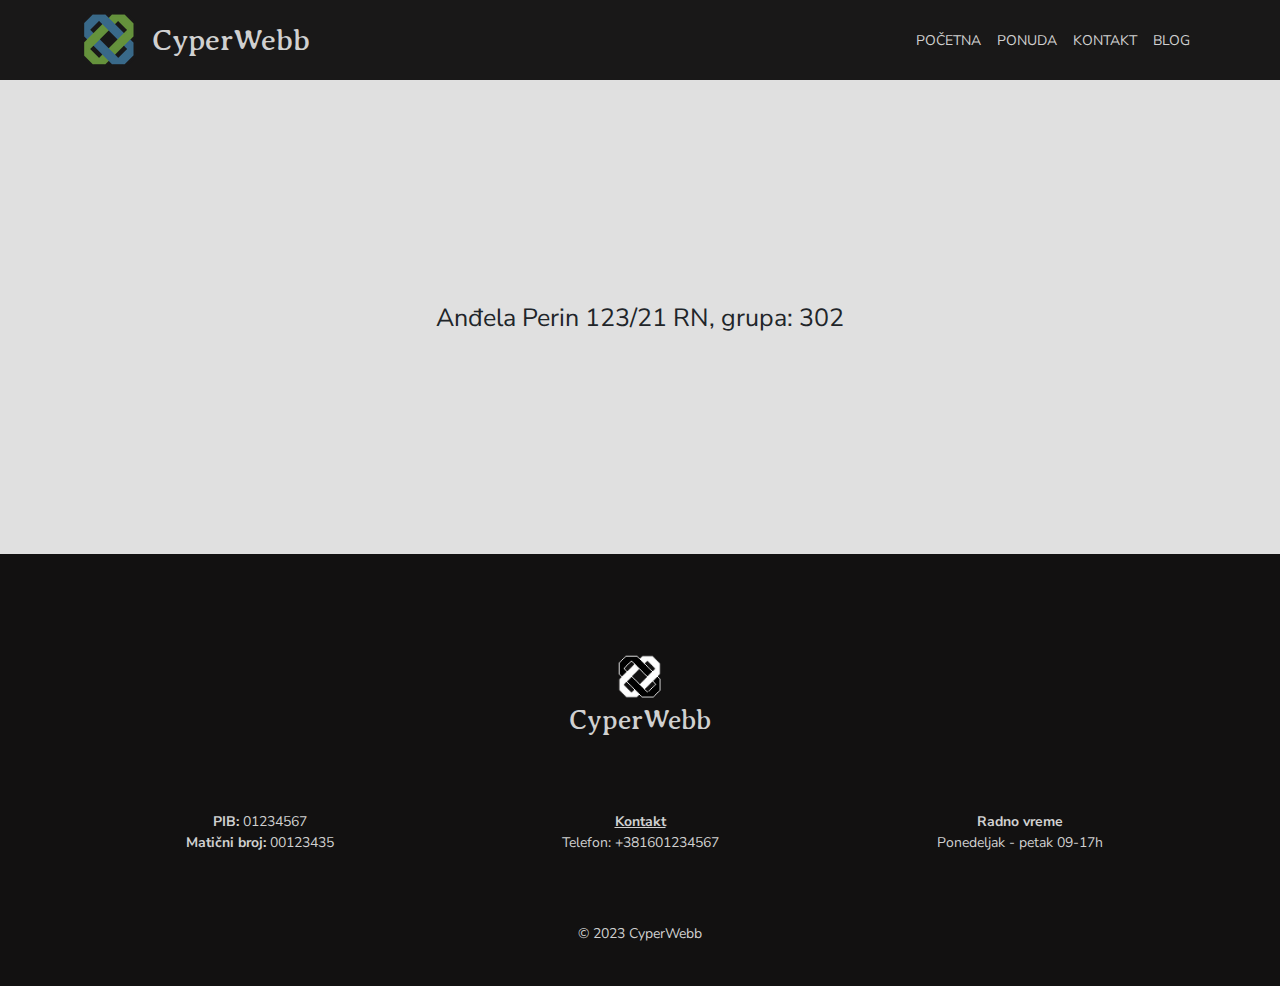
<file: index.html>
<!DOCTYPE html>
<html lang="en">
<head>
  <title>CyperWebb - Index</title>
  <meta charset="utf-8">
  <meta name="viewport" content="width=device-width, initial-scale=1">
  <link href="https://cdn.jsdelivr.net/npm/bootstrap@5.2.3/dist/css/bootstrap.min.css" rel="stylesheet">
  <script src="https://cdn.jsdelivr.net/npm/bootstrap@5.2.3/dist/js/bootstrap.bundle.min.js"></script>

  <link rel="stylesheet" href="font/css/ikonice.css">
  <link rel="stylesheet" href="main.css">

  <link rel="apple-touch-icon" sizes="57x57" href="favicon/apple-icon-57x57.png"> 
  <link rel="apple-touch-icon" sizes="60x60" href="favicon/apple-icon-60x60.png">
  <link rel="apple-touch-icon" sizes="72x72" href="favicon/apple-icon-72x72.png">
  <link rel="apple-touch-icon" sizes="76x76" href="favicon/apple-icon-76x76.png">
  <link rel="apple-touch-icon" sizes="114x114" href="favicon/apple-icon-114x114.png">
  <link rel="apple-touch-icon" sizes="120x120" href="favicon/apple-icon-120x120.png">
  <link rel="apple-touch-icon" sizes="144x144" href="favicon/apple-icon-144x144.png">
  <link rel="apple-touch-icon" sizes="152x152" href="favicon/apple-icon-152x152.png">
  <link rel="apple-touch-icon" sizes="180x180" href="favicon/apple-icon-180x180.png">
  <link rel="icon" type="image/png" sizes="192x192"  href="favicon/android-icon-192x192.png">
  <link rel="icon" type="image/png" sizes="32x32" href="favicon/favicon-32x32.png">
  <link rel="icon" type="image/png" sizes="96x96" href="favicon/favicon-96x96.png"> 
  <link rel="icon" type="image/png" sizes="16x16" href="favicon/favicon-16x16.png">
  <link rel="manifest" href="favicon/manifest.json">
  <meta name="msapplication-TileColor" content="#ffffff">
  <meta name="msapplication-TileImage" content="favicon/ms-icon-144x144.png">
  <meta name="theme-color" content="#ffffff">

  <link rel="preconnect" href="https://fonts.googleapis.com">
  <link rel="preconnect" href="https://fonts.gstatic.com" crossorigin>
  <link href="https://fonts.googleapis.com/css2?family=Averia+Serif+Libre&family=Lora:wght@700&family=Nunito+Sans:wght@400;700&display=swap" rel="stylesheet">

  <script src="script.js">  </script>

</head>


<body>
    <nav class="navbar fixed-top navbar-expand-sm bg-header navbar-dark">
      <div class="container">
        <a href="ponuda.html" class="navbar-brand">
             <img src="logo.png">
        </a>
        <div class="cyperwebb"> CyperWebb </div>
        <button class="navbar-toggler" type="button" data-bs-toggle="collapse" data-bs-target="#collapsibleNavbar">
          <span class="navbar-toggler-icon"></span>
        </button>
        <div class="collapse navbar-collapse" id="collapsibleNavbar">
            <ul class="navbar-nav ms-auto">
                <li class="nav-item">
                <a href="index.html" class="nav-link">POČETNA</a>
                </li>
                <li class="nav-item">
                <a href="ponuda.html" class="nav-link">PONUDA</a>
                </li>
                <li class="nav-item">
                <a href="kontakt.html" class="nav-link">KONTAKT</a>
                </li>
                <li class="nav-item">
                    <a class="nav-link">BLOG</a>
                </li>
            </ul>
        </div>
        
      </div>
    </nav>


    <div class="container-fluid bg2">
        <div class="container">
            <div class="row">
            
                <p class="index-stranica">Anđela Perin 123/21 RN, grupa: 302</p>

            </div>
        </div>
    </div>




    <footer class="container-fluid bg-footer">
        <div class="container futer">
             <div class="row cyperwebb">
                <img src="crnilogo.png" id="footer-logo">
             </div>
             <div class="row">
                  <p class="crni-logo">CyperWebb</p>
             </div>
            <div class="row footer-text">
                 <div class="col-4">
                     <b>PIB:</b> 01234567 <br>
                     <b>Matični broj:</b> 00123435
                 </div>
                 <div class="col-4">
                     <a href="kontakt.html" class="footer-kontakt-link"><b>Kontakt</b></a><br>
                     Telefon: +381601234567
                 </div>
                 <div class="col-4">
                    <b>Radno vreme</b><br>
                     Ponedeljak - petak 09-17h
                 </div>
            </div>
            <div class="row cw">
                © 2023 CyperWebb
            </div>
        </div>
     </footer>




</body>
</html>
</file>
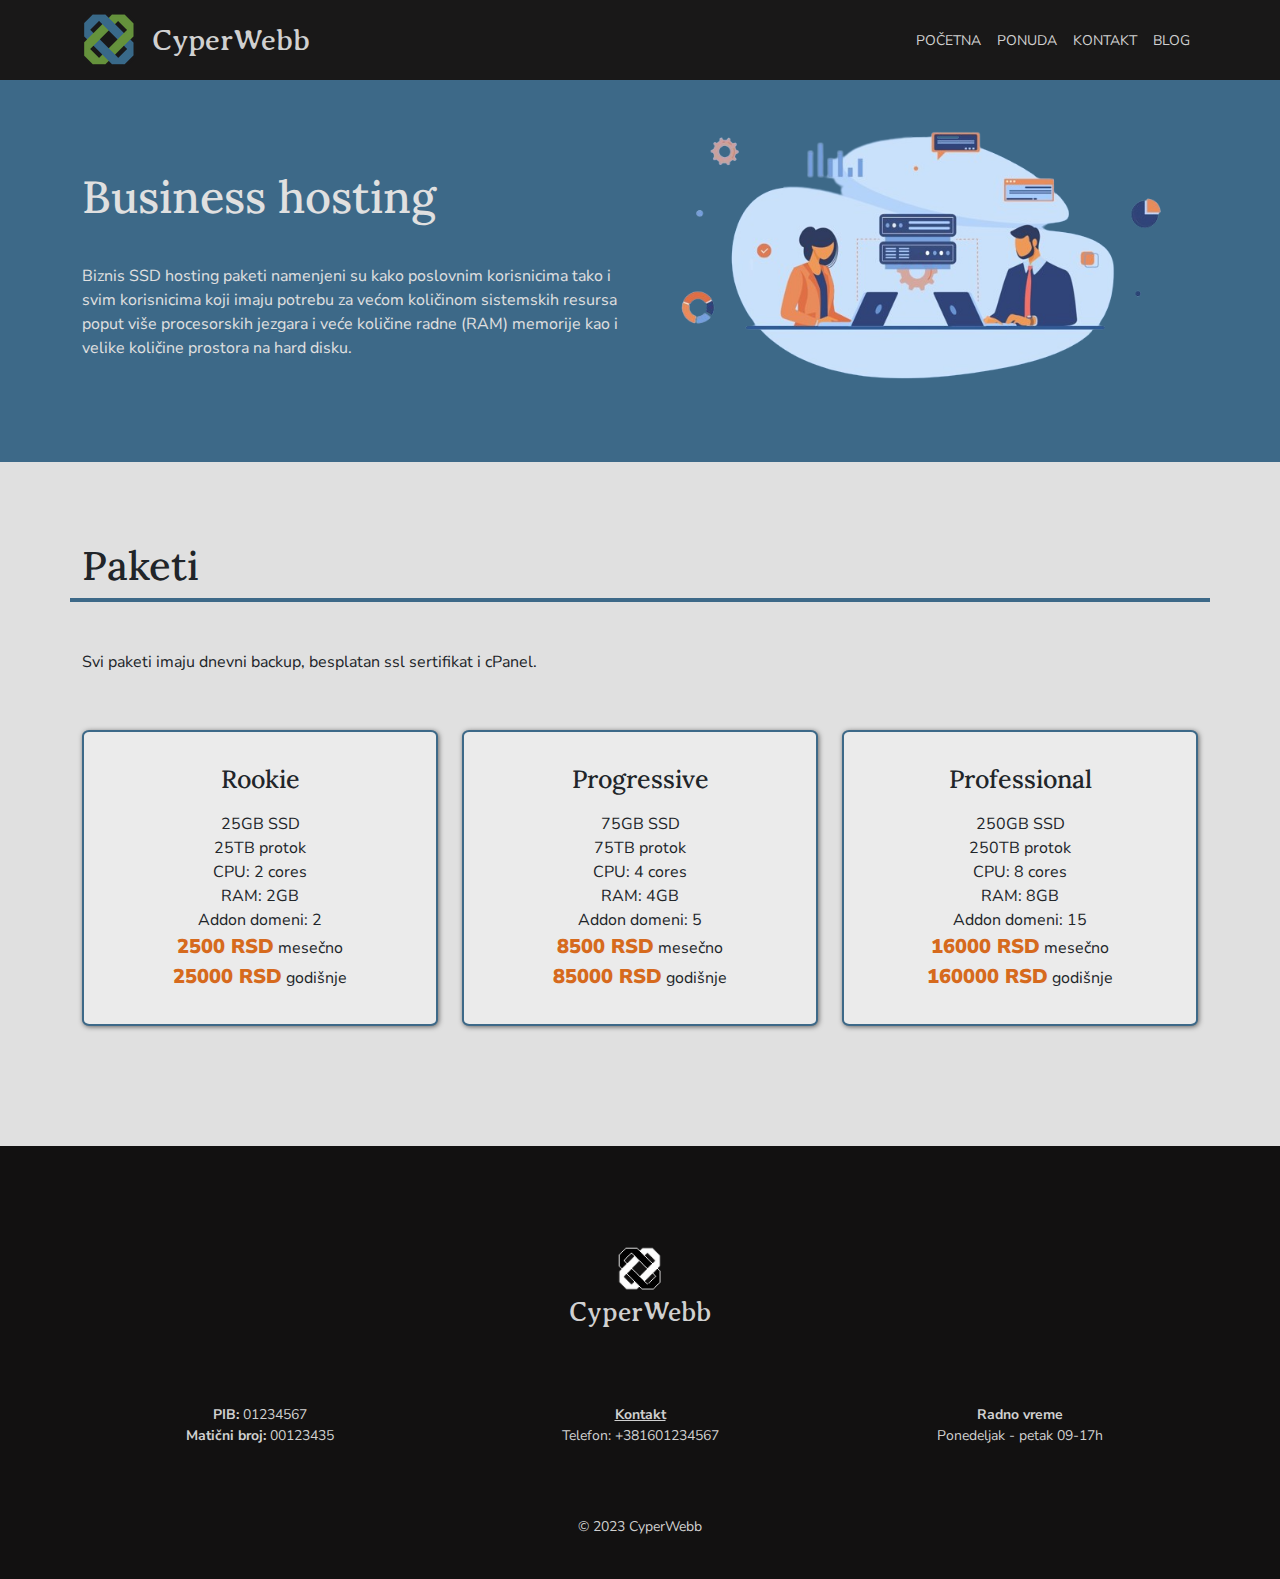
<file: business-hosting.html>
<!DOCTYPE html>
<html lang="en">
<head>
  <title>CyperWebb - Business Hosting</title>
  <meta charset="utf-8">
  <meta name="viewport" content="width=device-width, initial-scale=1">
  <link href="https://cdn.jsdelivr.net/npm/bootstrap@5.2.3/dist/css/bootstrap.min.css" rel="stylesheet">
  <script src="https://cdn.jsdelivr.net/npm/bootstrap@5.2.3/dist/js/bootstrap.bundle.min.js"></script>

  <link rel="stylesheet" href="font/css/ikonice.css">
  <link rel="stylesheet" href="main.css">

  <link rel="apple-touch-icon" sizes="57x57" href="favicon/apple-icon-57x57.png"> 
  <link rel="apple-touch-icon" sizes="60x60" href="favicon/apple-icon-60x60.png">
  <link rel="apple-touch-icon" sizes="72x72" href="favicon/apple-icon-72x72.png">
  <link rel="apple-touch-icon" sizes="76x76" href="favicon/apple-icon-76x76.png">
  <link rel="apple-touch-icon" sizes="114x114" href="favicon/apple-icon-114x114.png">
  <link rel="apple-touch-icon" sizes="120x120" href="favicon/apple-icon-120x120.png">
  <link rel="apple-touch-icon" sizes="144x144" href="favicon/apple-icon-144x144.png">
  <link rel="apple-touch-icon" sizes="152x152" href="favicon/apple-icon-152x152.png">
  <link rel="apple-touch-icon" sizes="180x180" href="favicon/apple-icon-180x180.png">
  <link rel="icon" type="image/png" sizes="192x192"  href="favicon/android-icon-192x192.png">
  <link rel="icon" type="image/png" sizes="32x32" href="favicon/favicon-32x32.png">
  <link rel="icon" type="image/png" sizes="96x96" href="favicon/favicon-96x96.png"> 
  <link rel="icon" type="image/png" sizes="16x16" href="favicon/favicon-16x16.png">
  <link rel="manifest" href="favicon/manifest.json">
  <meta name="msapplication-TileColor" content="#ffffff">
  <meta name="msapplication-TileImage" content="favicon/ms-icon-144x144.png">
  <meta name="theme-color" content="#ffffff">

  <link rel="preconnect" href="https://fonts.googleapis.com">
  <link rel="preconnect" href="https://fonts.gstatic.com" crossorigin>
  <link href="https://fonts.googleapis.com/css2?family=Averia+Serif+Libre&family=Lora:wght@700&family=Nunito+Sans:wght@400;700&display=swap" rel="stylesheet">

<script src="script.js">  </script>

</head>


<body>
    <nav class="navbar fixed-top navbar-expand-sm bg-header navbar-dark">
      <div class="container">
        <a href="ponuda.html" class="navbar-brand">
            <img src="logo.png">
        </a>
        <div class="cyperwebb"> CyperWebb </div> 
        <button class="navbar-toggler" type="button" data-bs-toggle="collapse" data-bs-target="#collapsibleNavbar">
          <span class="navbar-toggler-icon"></span>
        </button>
        <div class="collapse navbar-collapse" id="collapsibleNavbar">
            <ul class="navbar-nav ms-auto">
                <li class="nav-item">
                <a href="index.html" class="nav-link">POČETNA</a>
                </li>
                <li class="nav-item">
                <a href="ponuda.html" class="nav-link">PONUDA</a>
                </li>
                <li class="nav-item">
                <a href="kontakt.html" class="nav-link">KONTAKT</a>
                </li>
                <li class="nav-item">
                    <a class="nav-link">BLOG</a>
                </li>
            </ul>
        </div>
        
      </div>
    </nav>



    <div class="container-fluid bg-primarna" id="intro">
        <div class="container">
            <div class="row">
                <div class="col-sm-6 intro-tekst">
                    <h1>Business hosting</h1>
                    <p class="pg">
                        Biznis SSD hosting paketi namenjeni su kako poslovnim korisnicima tako i svim korisnicima
                        koji imaju potrebu za većom količinom sistemskih resursa poput više procesorskih jezgara
                        i veće količine radne (RAM) memorije kao i velike količine prostora na hard disku.
                    </p>
                </div>
                <div class="col-sm-6">
                    <img src="img/slika4.png" class="slika4">
                </div>
            </div>
        </div>
    </div>


    <div class="container-fluid ponuda-traka bg2 paketi-traka">
        <div class="container">
            <div class="row">
                <h2>Paketi</h2>
                <hr class="linija">
            </div>
            <div><p class="pg">Svi paketi imaju dnevni backup, besplatan ssl sertifikat i cPanel.</p></div>
            <div class="row mb-4 mt-4 ponuda-kartice">
                <div class="col-md-4 col-sm-6">
                    <div class="card">
                      <div class="card-body">
                           <h4 class="card-title">Rookie</h4>
                           <p class="card-text">25GB SSD<br>25TB protok<br>CPU: 2 cores<br>RAM: 2GB<br>Addon domeni: 2<br><span class="text-u-boji">2500 RSD</span> mesečno<br><span class="text-u-boji">25000 RSD</span> godišnje</p>
                      </div>
                    </div>
                </div>
                <div class="col-md-4 col-sm-6">
                    <div class="card">
                      <div class="card-body">
                           <h4 class="card-title">Progressive</h4>
                           <p class="card-text">75GB SSD<br>75TB protok<br>CPU: 4 cores<br>RAM: 4GB<br>Addon domeni: 5<br><span class="text-u-boji">8500 RSD</span> mesečno<br><span class="text-u-boji">85000 RSD</span> godišnje</p>
                      </div>
                    </div>
                </div>
                <div class="col-md-4 col-sm-6">
                    <div class="card">
                      <div class="card-body">
                           <h4 class="card-title">Professional</h4>
                           <p class="card-text">250GB SSD<br>250TB protok<br>CPU: 8 cores<br>RAM: 8GB<br>Addon domeni: 15<br><span class="text-u-boji">16000 RSD</span> mesečno<br><span class="text-u-boji">160000 RSD</span> godišnje</p>
                      </div>
                    </div>
                </div>
            </div>
        </div>
    </div>



    <footer class="container-fluid bg-footer">
        <div class="container futer">
             <div class="row cyperwebb">
                <img src="crnilogo.png" id="footer-logo">
             </div>
             <div class="row">
                  <p class="crni-logo">CyperWebb</p>
             </div>
            <div class="row footer-text">
                 <div class="col-4">
                     <b>PIB:</b> 01234567 <br>
                     <b>Matični broj:</b> 00123435
                 </div>
                 <div class="col-4">
                     <a href="kontakt.html" class="footer-kontakt-link"><b>Kontakt</b></a><br>
                     Telefon: +381601234567
                 </div>
                 <div class="col-4">
                    <b>Radno vreme</b><br>
                     Ponedeljak - petak 09-17h
                 </div>
            </div>
            <div class="row cw">
                © 2023 CyperWebb
            </div>
        </div>
     </footer>

</body>
</html>
</file>
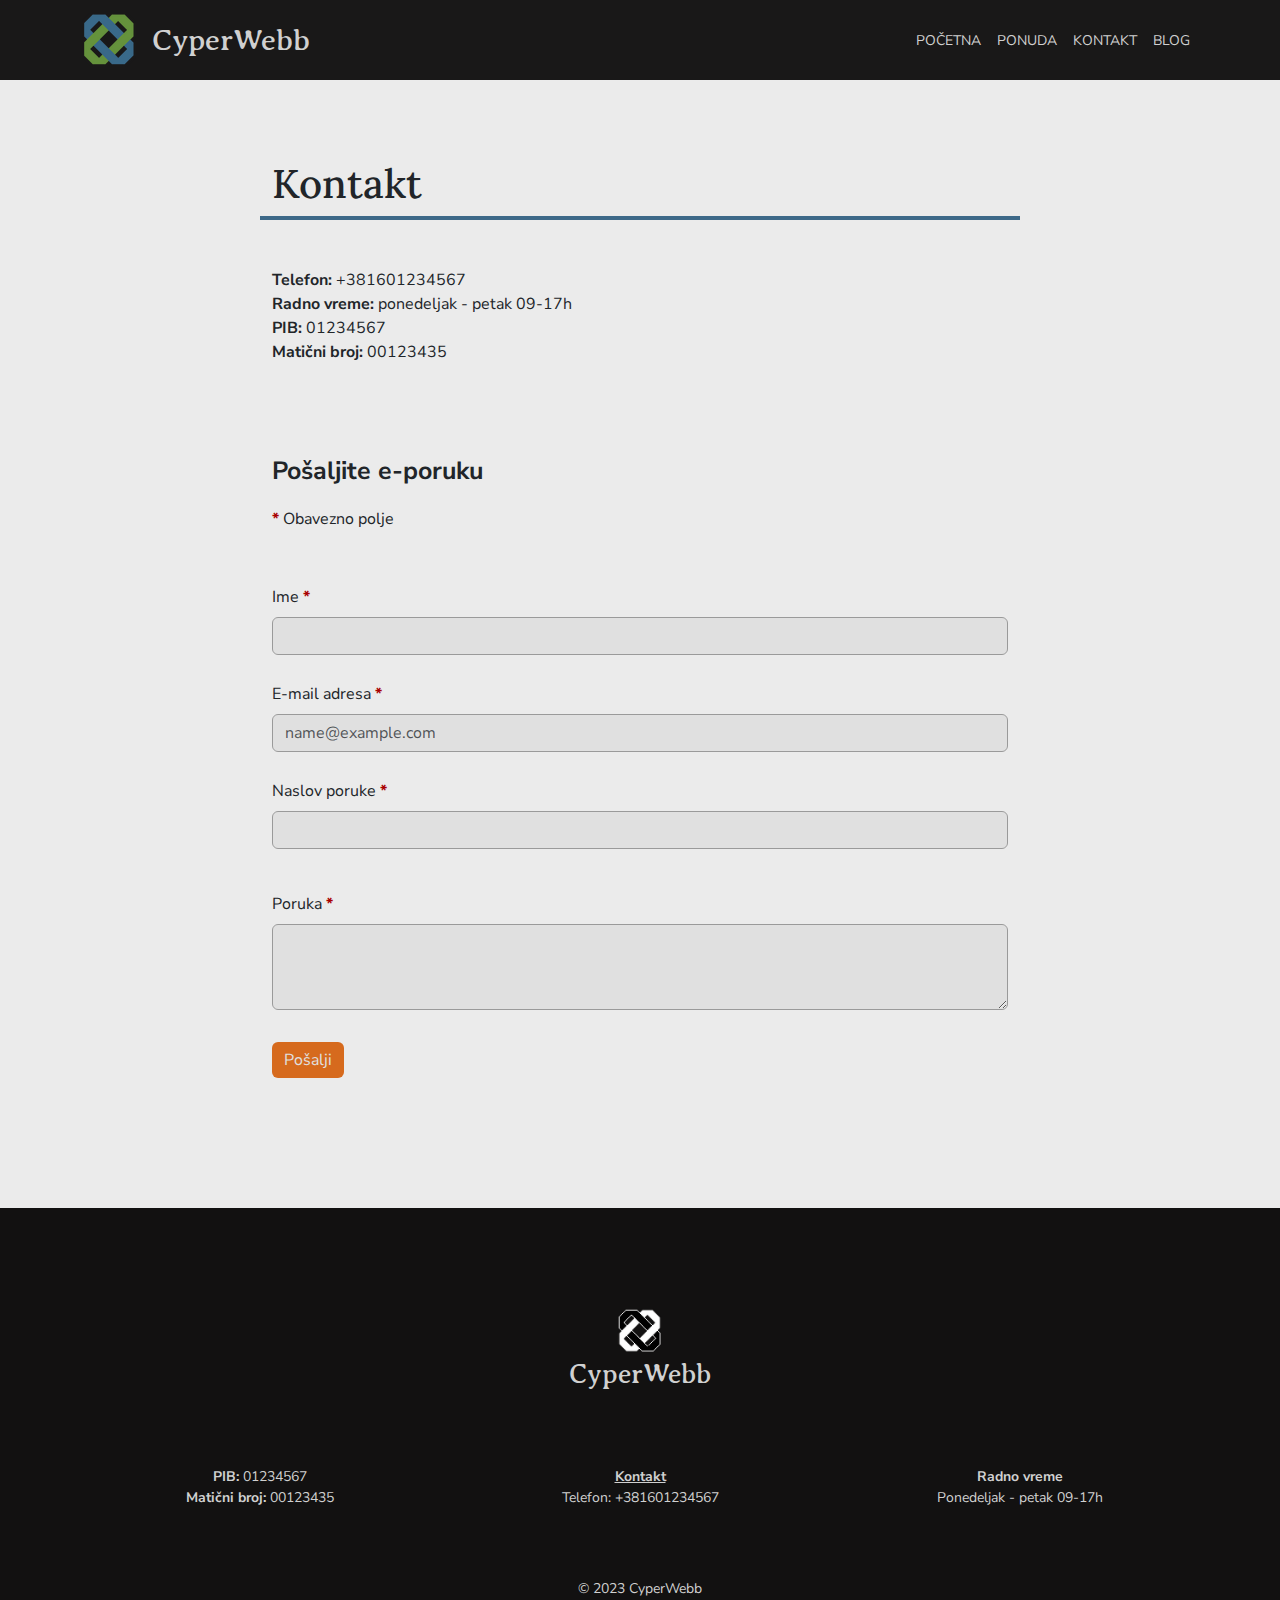
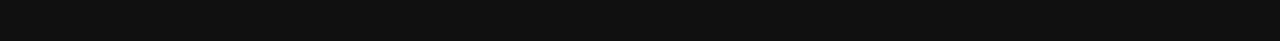
<file: kontakt.html>
<!DOCTYPE html>
<html lang="en">
<head>
  <title>CyperWebb - Kontakt</title>
  <meta charset="utf-8">
  <meta name="viewport" content="width=device-width, initial-scale=1">
  <link href="https://cdn.jsdelivr.net/npm/bootstrap@5.2.3/dist/css/bootstrap.min.css" rel="stylesheet">
  <script src="https://cdn.jsdelivr.net/npm/bootstrap@5.2.3/dist/js/bootstrap.bundle.min.js"></script>

  <link rel="stylesheet" href="font/css/ikonice.css">
  <link rel="stylesheet" href="main.css">

  <link rel="apple-touch-icon" sizes="57x57" href="favicon/apple-icon-57x57.png"> 
  <link rel="apple-touch-icon" sizes="60x60" href="favicon/apple-icon-60x60.png">
  <link rel="apple-touch-icon" sizes="72x72" href="favicon/apple-icon-72x72.png">
  <link rel="apple-touch-icon" sizes="76x76" href="favicon/apple-icon-76x76.png">
  <link rel="apple-touch-icon" sizes="114x114" href="favicon/apple-icon-114x114.png">
  <link rel="apple-touch-icon" sizes="120x120" href="favicon/apple-icon-120x120.png">
  <link rel="apple-touch-icon" sizes="144x144" href="favicon/apple-icon-144x144.png">
  <link rel="apple-touch-icon" sizes="152x152" href="favicon/apple-icon-152x152.png">
  <link rel="apple-touch-icon" sizes="180x180" href="favicon/apple-icon-180x180.png">
  <link rel="icon" type="image/png" sizes="192x192"  href="favicon/android-icon-192x192.png">
  <link rel="icon" type="image/png" sizes="32x32" href="favicon/favicon-32x32.png">
  <link rel="icon" type="image/png" sizes="96x96" href="favicon/favicon-96x96.png"> 
  <link rel="icon" type="image/png" sizes="16x16" href="favicon/favicon-16x16.png">
  <link rel="manifest" href="favicon/manifest.json">
  <meta name="msapplication-TileColor" content="#ffffff">
  <meta name="msapplication-TileImage" content="favicon/ms-icon-144x144.png">
  <meta name="theme-color" content="#ffffff">

  <link rel="preconnect" href="https://fonts.googleapis.com">
  <link rel="preconnect" href="https://fonts.gstatic.com" crossorigin>
  <link href="https://fonts.googleapis.com/css2?family=Averia+Serif+Libre&family=Lora:wght@700&family=Nunito+Sans:wght@400;700&display=swap" rel="stylesheet">

  <script src="script.js">  </script>

</head>


<body>
    <nav class="navbar fixed-top navbar-expand-sm bg-header navbar-dark">
      <div class="container">
        <a href="ponuda.html" class="navbar-brand">
             <img src="logo.png">
        </a>
        <div class="cyperwebb"> CyperWebb </div>
        <button class="navbar-toggler" type="button" data-bs-toggle="collapse" data-bs-target="#collapsibleNavbar">
          <span class="navbar-toggler-icon"></span>
        </button>
        <div class="collapse navbar-collapse" id="collapsibleNavbar">
            <ul class="navbar-nav ms-auto">
                <li class="nav-item">
                <a href="index.html" class="nav-link">POČETNA</a>
                </li>
                <li class="nav-item">
                <a href="ponuda.html" class="nav-link">PONUDA</a>
                </li>
                <li class="nav-item">
                <a href="kontakt.html" class="nav-link">KONTAKT</a>
                </li>
                <li class="nav-item">
                    <a class="nav-link">BLOG</a>
                </li>
            </ul>
        </div>
        
      </div>
    </nav>


    <div class="container-fluid bg1">
        <div class="container">
            <div class="row">
            

                <div class="col-md-2"></div>
                <div class="col-md-8">
                    <div class="row kontakt-stranica">
                        <h2>Kontakt</h2>
                        <hr class="linija">
                        <p class="podaci"><b>Telefon:</b> +381601234567<br><b>Radno vreme:</b> ponedeljak - petak 09-17h<br><b>PIB:</b> 01234567<br><b>Matični broj:</b> 00123435</p>
                        <p class="posaljite-poruku">Pošaljite e-poruku</p>
                        <p><span class="zvezdica">*</span> Obavezno polje</p>
                    </div>
                    <div class="mb-3">
                        <label for="exampleFormControlTextarea1" class="form-label fl">Ime <span class="zvezdica">*</span></label>
                        <input class="form-control">
                        <label for="exampleFormControlInput1" class="form-label fl">E-mail adresa <span class="zvezdica">*</span></label>
                        <input type="email" class="form-control" id="exampleFormControlInput1" placeholder="name@example.com">
                        <label for="exampleFormControlTextarea1" class="form-label fl">Naslov poruke <span class="zvezdica">*</span></label>
                        <input class="form-control">
                    </div>
                    <div class="mb-3">
                        <label for="exampleFormControlTextarea1" class="form-label fl">Poruka <span class="zvezdica">*</span></label>
                        <textarea class="form-control" id="exampleFormControlTextarea1" rows="3"></textarea>
                    </div>
                    <div>
                        <button class="btn-posalji btn btn-success">Pošalji</button>
                    </div>
                </div>
                <div class="col-md-2"></div>

            </div>
        </div>
    </div>




    <footer class="container-fluid bg-footer">
        <div class="container futer">
             <div class="row cyperwebb">
                <img src="crnilogo.png" id="footer-logo">
             </div>
             <div class="row">
                  <p class="crni-logo">CyperWebb</p>
             </div>
            <div class="row footer-text">
                 <div class="col-4">
                     <b>PIB:</b> 01234567 <br>
                     <b>Matični broj:</b> 00123435
                 </div>
                 <div class="col-4">
                     <a href="kontakt.html" class="footer-kontakt-link"><b>Kontakt</b></a><br>
                     Telefon: +381601234567
                 </div>
                 <div class="col-4">
                    <b>Radno vreme</b><br>
                     Ponedeljak - petak 09-17h
                 </div>
            </div>
            <div class="row cw">
                © 2023 CyperWebb
            </div>
        </div>
     </footer>




</body>
</html>
</file>
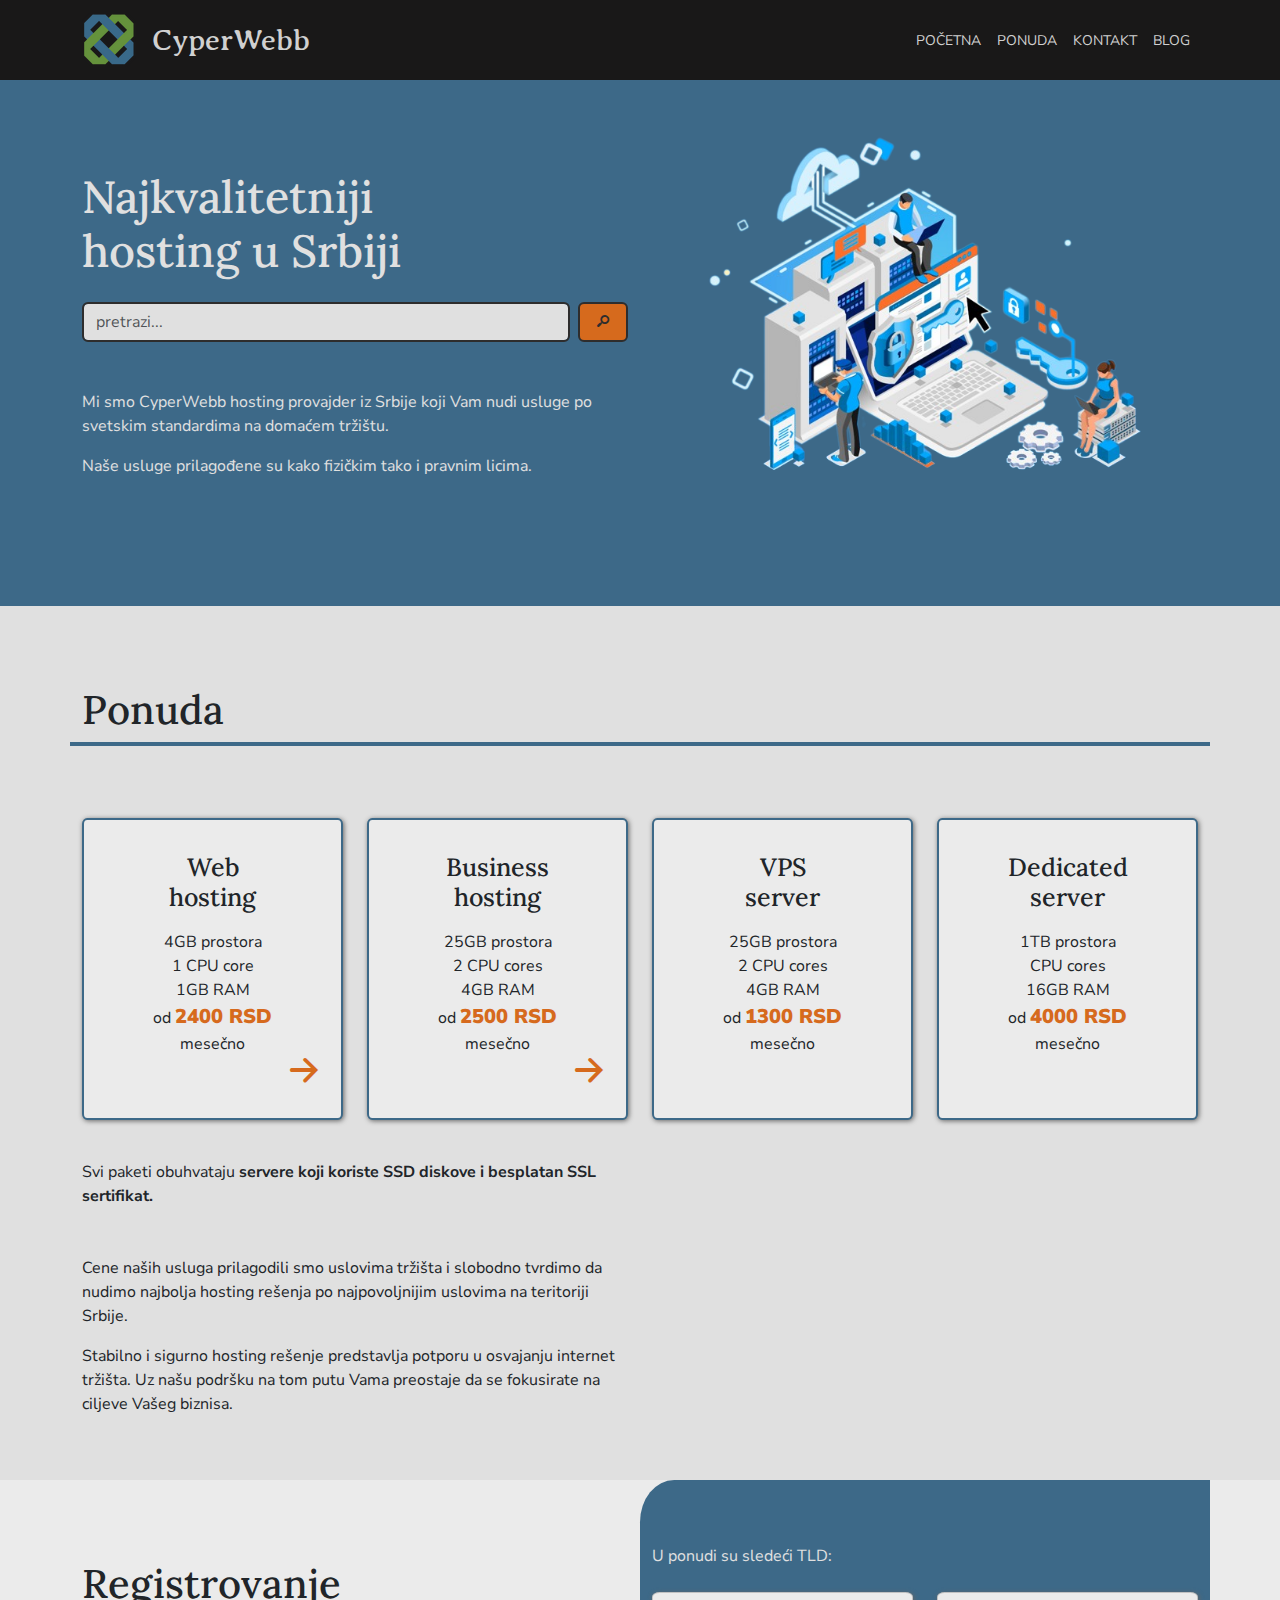
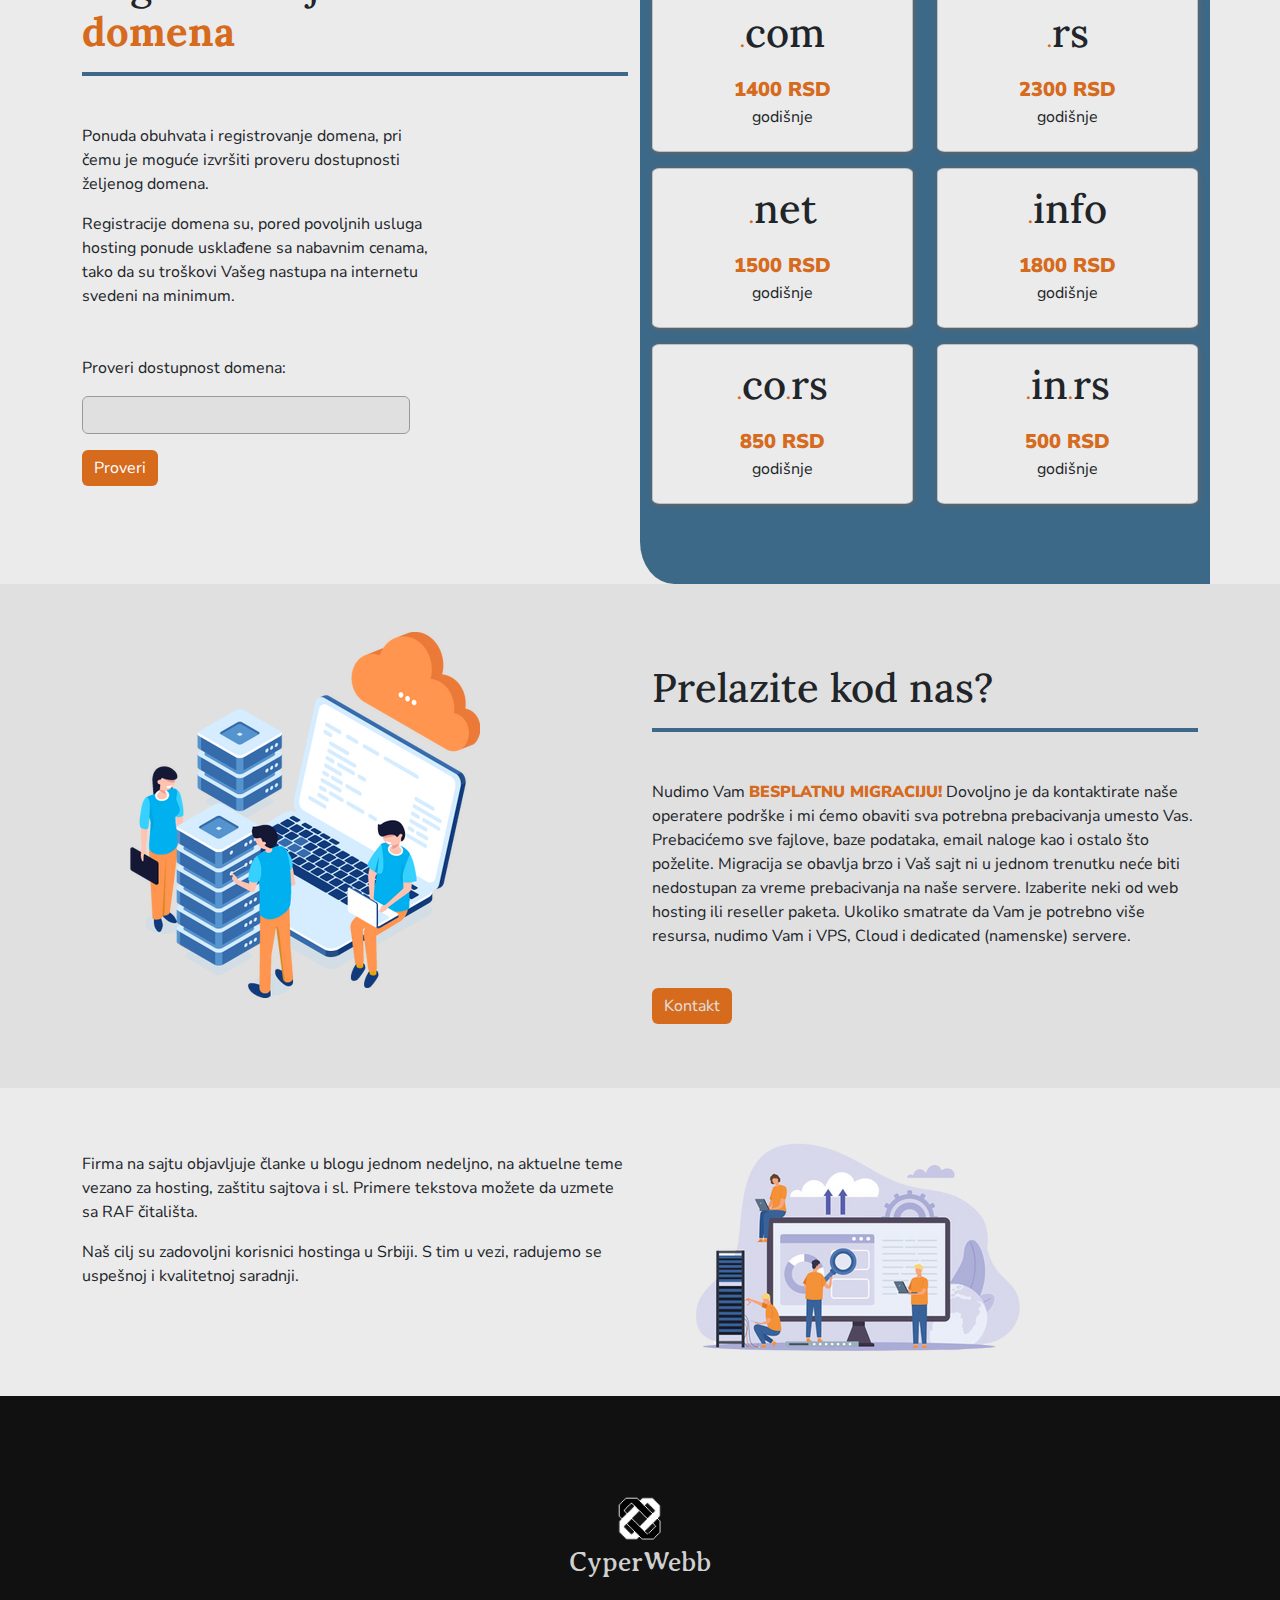
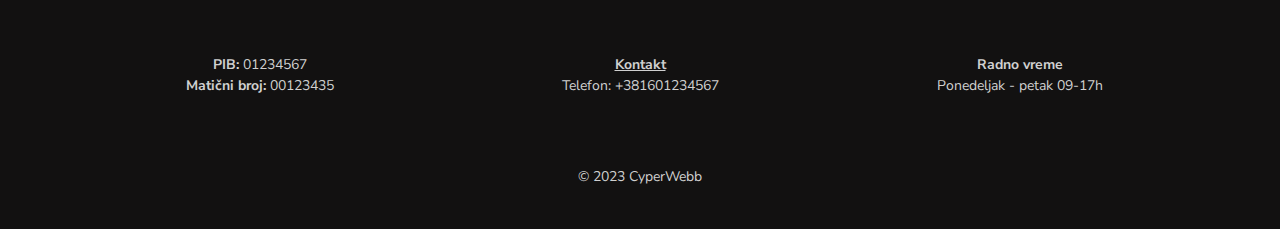
<file: ponuda.html>
﻿<!DOCTYPE html>
<html lang="en">
<head>
  <title>CyperWebb</title>
  <meta charset="utf-8">
  <meta name="viewport" content="width=device-width, initial-scale=1">
  <link href="https://cdn.jsdelivr.net/npm/bootstrap@5.2.3/dist/css/bootstrap.min.css" rel="stylesheet">
  <script src="https://cdn.jsdelivr.net/npm/bootstrap@5.2.3/dist/js/bootstrap.bundle.min.js"></script>

  <link rel="stylesheet" href="font/css/ikonice.css">
  <link rel="stylesheet" href="main.css">

  <link rel="apple-touch-icon" sizes="57x57" href="favicon/apple-icon-57x57.png"> 
  <link rel="apple-touch-icon" sizes="60x60" href="favicon/apple-icon-60x60.png">
  <link rel="apple-touch-icon" sizes="72x72" href="favicon/apple-icon-72x72.png">
  <link rel="apple-touch-icon" sizes="76x76" href="favicon/apple-icon-76x76.png">
  <link rel="apple-touch-icon" sizes="114x114" href="favicon/apple-icon-114x114.png">
  <link rel="apple-touch-icon" sizes="120x120" href="favicon/apple-icon-120x120.png">
  <link rel="apple-touch-icon" sizes="144x144" href="favicon/apple-icon-144x144.png">
  <link rel="apple-touch-icon" sizes="152x152" href="favicon/apple-icon-152x152.png">
  <link rel="apple-touch-icon" sizes="180x180" href="favicon/apple-icon-180x180.png">
  <link rel="icon" type="image/png" sizes="192x192"  href="favicon/android-icon-192x192.png">
  <link rel="icon" type="image/png" sizes="32x32" href="favicon/favicon-32x32.png">
  <link rel="icon" type="image/png" sizes="96x96" href="favicon/favicon-96x96.png"> 
  <link rel="icon" type="image/png" sizes="16x16" href="favicon/favicon-16x16.png">
  <link rel="manifest" href="favicon/manifest.json">
  <meta name="msapplication-TileColor" content="#ffffff">
  <meta name="msapplication-TileImage" content="favicon/ms-icon-144x144.png">
  <meta name="theme-color" content="#ffffff">

  <meta name="description" content="Najkvalitetniji hosting u Srbiji. CyperWebb hosting provajder iz Srbije koji Vam nudi usluge po svetskim standardima na domaćem tržištu.">

  <link rel="preconnect" href="https://fonts.googleapis.com">
  <link rel="preconnect" href="https://fonts.gstatic.com" crossorigin>
  <link href="https://fonts.googleapis.com/css2?family=Averia+Serif+Libre&family=Lora:wght@700&family=Nunito+Sans:wght@400;700&display=swap" rel="stylesheet">

<script src="script.js">  </script>

</head>


<body>
    <nav class="navbar fixed-top navbar-expand-sm bg-header navbar-dark">
      <div class="container">
        <a href="ponuda.html" class="navbar-brand">
            <img src="logo.png">
        </a>
        <div class="cyperwebb"> CyperWebb </div> 
        <button class="navbar-toggler" type="button" data-bs-toggle="collapse" data-bs-target="#collapsibleNavbar">
          <span class="navbar-toggler-icon"></span>
        </button>
        <div class="collapse navbar-collapse" id="collapsibleNavbar">
            <ul class="navbar-nav ms-auto">
                <li class="nav-item">
                <a href="index.html" class="nav-link">POČETNA</a>
                </li>
                <li class="nav-item">
                <a href="ponuda.html" class="nav-link">PONUDA</a>
                </li>
                <li class="nav-item">
                <a href="kontakt.html" class="nav-link">KONTAKT</a>
                </li>
                <li class="nav-item">
                    <a class="nav-link">BLOG</a>
                </li>
            </ul>
        </div>
        
      </div>
    </nav>



    <div class="container-fluid bg-primarna" id="intro">
        <div class="container">
            <div class="row">
                <div class="col-sm-6 intro-tekst">
                    <h1>Najkvalitetniji<br>hosting u Srbiji</h1>
                    <form class="d-flex">
                        <input class="form-control me-2 pretrazi-polje" type="text" placeholder="pretrazi...">
                        <button class="btn btn-primary btn-pretrazi" type="button">   
                           <i class="demo-icon icon-search"></i>
                        </button>
                    </form>
                    <p class="pg">
                        Mi smo CyperWebb hosting provajder iz Srbije koji Vam nudi usluge 
                        po svetskim standardima na domaćem tržištu.<br>
                    </p><p class="pd">
                        Naše usluge prilagođene su kako fizičkim tako i pravnim licima.
                    </p>
                </div>
                <div class="col-sm-6">
                    <img src="img/slika1.png" class="slika1">
                </div>
            </div>
        </div>
    </div>


    <div class="container-fluid ponuda-traka bg2">
        <div class="container">
            <div class="row">
                <h2>Ponuda</h2>
                <hr class="linija">
            </div>
            <div class="row mb-4 mt-4 ponuda-kartice">
                <div class="col-md-3 col-sm-6">
                    <a href="web-hosting.html" class="card-link">
                        <div class="card hosting-kartice">
                        <div class="card-body">
                            <h4 class="card-title">Web<br>hosting</h4>
                            <p class="card-text">4GB prostora <br>1 CPU core<br>1GB RAM<br>od <span class="text-u-boji">2400 RSD</span><br>mesečno<i class="demo-icon icon-right-1"></i></p>
                        </div>
                        </div>
                    </a>
                </div>
                <div class="col-md-3 col-sm-6">
                    <a href="business-hosting.html" class="card-link">
                        <div class="card hosting-kartice">
                        <div class="card-body">
                            <h4 class="card-title">Business<br>hosting</h4>
                            <p class="card-text">25GB prostora<br>2 CPU cores<br>4GB RAM<br>od <span class="text-u-boji">2500 RSD</span><br>mesečno<i class="demo-icon icon-right-1"></i></p>
                        </div>
                        </div>
                     </a>
                </div>
                <div class="col-md-3 col-sm-6">
                    <div class="card serveri">
                      <div class="card-body">
                           <h4 class="card-title">VPS<br>server</h4>
                           <p class="card-text">25GB prostora<br>2 CPU cores<br>4GB RAM<br>od <span class="text-u-boji">1300 RSD</span><br>mesečno</p>
                      </div>
                    </div>
                </div>
                <div class="col-md-3 col-sm-6">
                    <div class="card serveri">
                      <div class="card-body">
                           <h4 class="card-title">Dedicated<br>server</h4>
                           <p class="card-text">1TB prostora<br>CPU cores<br>16GB RAM<br>od <span class="text-u-boji">4000 RSD</span><br>mesečno</p>
                      </div>
                    </div>
                </div>
            </div>
            <div class="row">
                <div class="col-md-6 col-sm-6">
                     <p>
                        Svi paketi obuhvataju <b>servere koji koriste SSD diskove i besplatan SSL sertifikat.</b>
                     </p><p class="pg">
                        Cene naših usluga prilagodili smo uslovima tržišta i slobodno tvrdimo da nudimo 
                        najbolja hosting rešenja po najpovoljnijim uslovima na teritoriji Srbije.
                     </p><p class="pd">
                        Stabilno i sigurno hosting rešenje predstavlja potporu u osvajanju internet tržišta. 
                        Uz našu podršku na tom putu Vama preostaje da se fokusirate na ciljeve Vašeg biznisa.
                    </p>
                </div>
            </div>
        </div>
    </div>


    <div class="container-fluid bg1">
        <div class="container">
            <div class="row">
                <div class="col-md-6">
                    <h2> Registrovanje<br><span class="text-u-boji">domena</span></h2>
                    <hr class="linija">
                    <p class="pg">Ponuda obuhvata i registrovanje domena, pri<br>čemu je moguće izvršiti proveru dostupnosti<br>željenog domena.</p>
                    <p>Registracije domena su, pored povoljnih usluga<br> hosting ponude usklađene sa nabavnim cenama,<br> tako da su troškovi Vašeg nastupa na internetu<br>svedeni na minimum.</p>
                    <div class="form-group">
                        <label>Proveri dostupnost domena:</label>
                        <input id="domen" class="form-control">
                        <button id="btn-proveri-domen" class="btn btn-success">Proveri</button>
                    </div>

                </div>
                <div class="col-md-6 tld bg-primarna">

                    <div class="row recenica">
                        <p>
                            U ponudi su sledeći TLD:
                        </p>
                    </div>
                    <div class="row mt-2 mb-2">
                         <div class="col-md-6 col-sm-6 col-6 text-center">
                              <div class="card" id="com">
                                  <div class="card-body">
                                       <h5 class="card-title"><span class="text-u-boji">.</span>com</h5>
                                       <p class="card-text"><span class="text-u-boji">1400 RSD</span><br>godišnje</p>
                                  </div>
                             </div>
                         </div>
                         <div class="col-md-6 col-sm-6 col-6 text-center">
                              <div class="card" id="rs">
                                  <div class="card-body">
                                       <h5 class="card-title"><span class="text-u-boji">.</span>rs</h5>
                                       <p class="card-text"><span class="text-u-boji">2300 RSD</span><br>godišnje</p>
                                  </div>
                             </div>
                         </div>
                    </div>

                    <div class="row mb-2">
                         <div class="col-md-6 col-sm-6 col-6">
                              <div class="card" id="net">
                                  <div class="card-body">
                                       <h5 class="card-title"><span class="text-u-boji">.</span>net</h5>
                                       <p class="card-text"><span class="text-u-boji">1500 RSD</span><br>godišnje</p>
                                  </div>
                             </div>
                         </div>
                         <div class="col-md-6 col-sm-6 col-6">
                              <div class="card" id="info">
                                  <div class="card-body">
                                       <h5 class="card-title"><span class="text-u-boji">.</span>info</h5>
                                       <p class="card-text"><span class="text-u-boji">1800 RSD</span><br>godišnje</p>
                                  </div>
                             </div>
                         </div>
                    </div>

                    <div class="row mb-2">
                         <div class="col-md-6 col-sm-6 col-6">
                              <div class="card" id="cors">
                                  <div class="card-body">
                                       <h5 class="card-title"><span class="text-u-boji">.</span>co<span class="text-u-boji">.</span>rs</h5>
                                       <p class="card-text"><span class="text-u-boji">850 RSD</span><br>godišnje</p>
                                  </div>
                             </div>
                         </div>
                         <div class="col-md-6 col-sm-6 col-6">
                              <div class="card" id="inrs">
                                  <div class="card-body">
                                       <h5 class="card-title"><span class="text-u-boji">.</span>in<span class="text-u-boji">.</span>rs</h5>
                                       <p class="card-text"><span class="text-u-boji">500 RSD</span><br>godišnje</p>
                                  </div>
                             </div>
                         </div>
                    </div>

                </div>
            </div>        
        </div>
    </div>


    <div class="container-fluid bg2">
        <div class="container">
            <div class="row">
                 <div class="col-sm-6 col-slika2">
                    <img src="img/slika2.png" class="slika2">
                 </div>
                 <div class="col-sm-6">
                       <h2> Prelazite kod nas? </h2>
                       <hr class="linija">
                       <p class="pg">Nudimo Vam <span class="text-u-boji">BESPLATNU MIGRACIJU!</span> Dovoljno je da kontaktirate naše operatere podrške i mi ćemo obaviti sva potrebna prebacivanja umesto Vas. Prebacićemo sve fajlove, baze podataka, email naloge kao i ostalo što poželite. Migracija se obavlja brzo i Vaš sajt ni u jednom trenutku neće biti nedostupan za vreme prebacivanja na naše servere. Izaberite neki od web hosting ili reseller paketa. Ukoliko smatrate da Vam je potrebno više resursa, nudimo Vam i VPS, Cloud i dedicated (namenske) servere.</p>
                       <br>
                       <a href="kontakt.html" class="btn btn-kontakt"> Kontakt </a>
                 </div>
            </div>
        </div>
     </div>


    <div class="container-fluid bg1">
        <div class="container">
            <div class="row">
                 <div class="col-sm-6">
                      <p class="pg2">Firma na sajtu objavljuje članke u blogu jednom nedeljno, na aktuelne teme vezano za hosting, zaštitu sajtova i sl. Primere tekstova možete da uzmete sa RAF čitališta.</p>
                      <p class="pd">Naš cilj su zadovoljni korisnici hostinga u Srbiji. S tim u vezi, radujemo se uspešnoj i kvalitetnoj saradnji.</p>
                 </div>
                 <div class="col-sm-6">
                    <img src="img/slika3.png" class="slika3">
                 </div>
            </div>
        </div>
     </div>



    <footer class="container-fluid bg-footer">
        <div class="container futer">
             <div class="row cyperwebb">
                <img src="crnilogo.png" id="footer-logo">
             </div>
             <div class="row">
                  <p class="crni-logo">CyperWebb</p>
             </div>
            <div class="row footer-text">
                 <div class="col-4">
                     <b>PIB:</b> 01234567 <br>
                     <b>Matični broj:</b> 00123435
                 </div>
                 <div class="col-4">
                     <a href="kontakt.html" class="footer-kontakt-link"><b>Kontakt</b></a><br>
                     Telefon: +381601234567
                 </div>
                 <div class="col-4">
                    <b>Radno vreme</b><br>
                     Ponedeljak - petak 09-17h
                 </div>
            </div>
            <div class="row cw">
                © 2023 CyperWebb
            </div>
        </div>
     </footer>




</body>
</html>
</file>
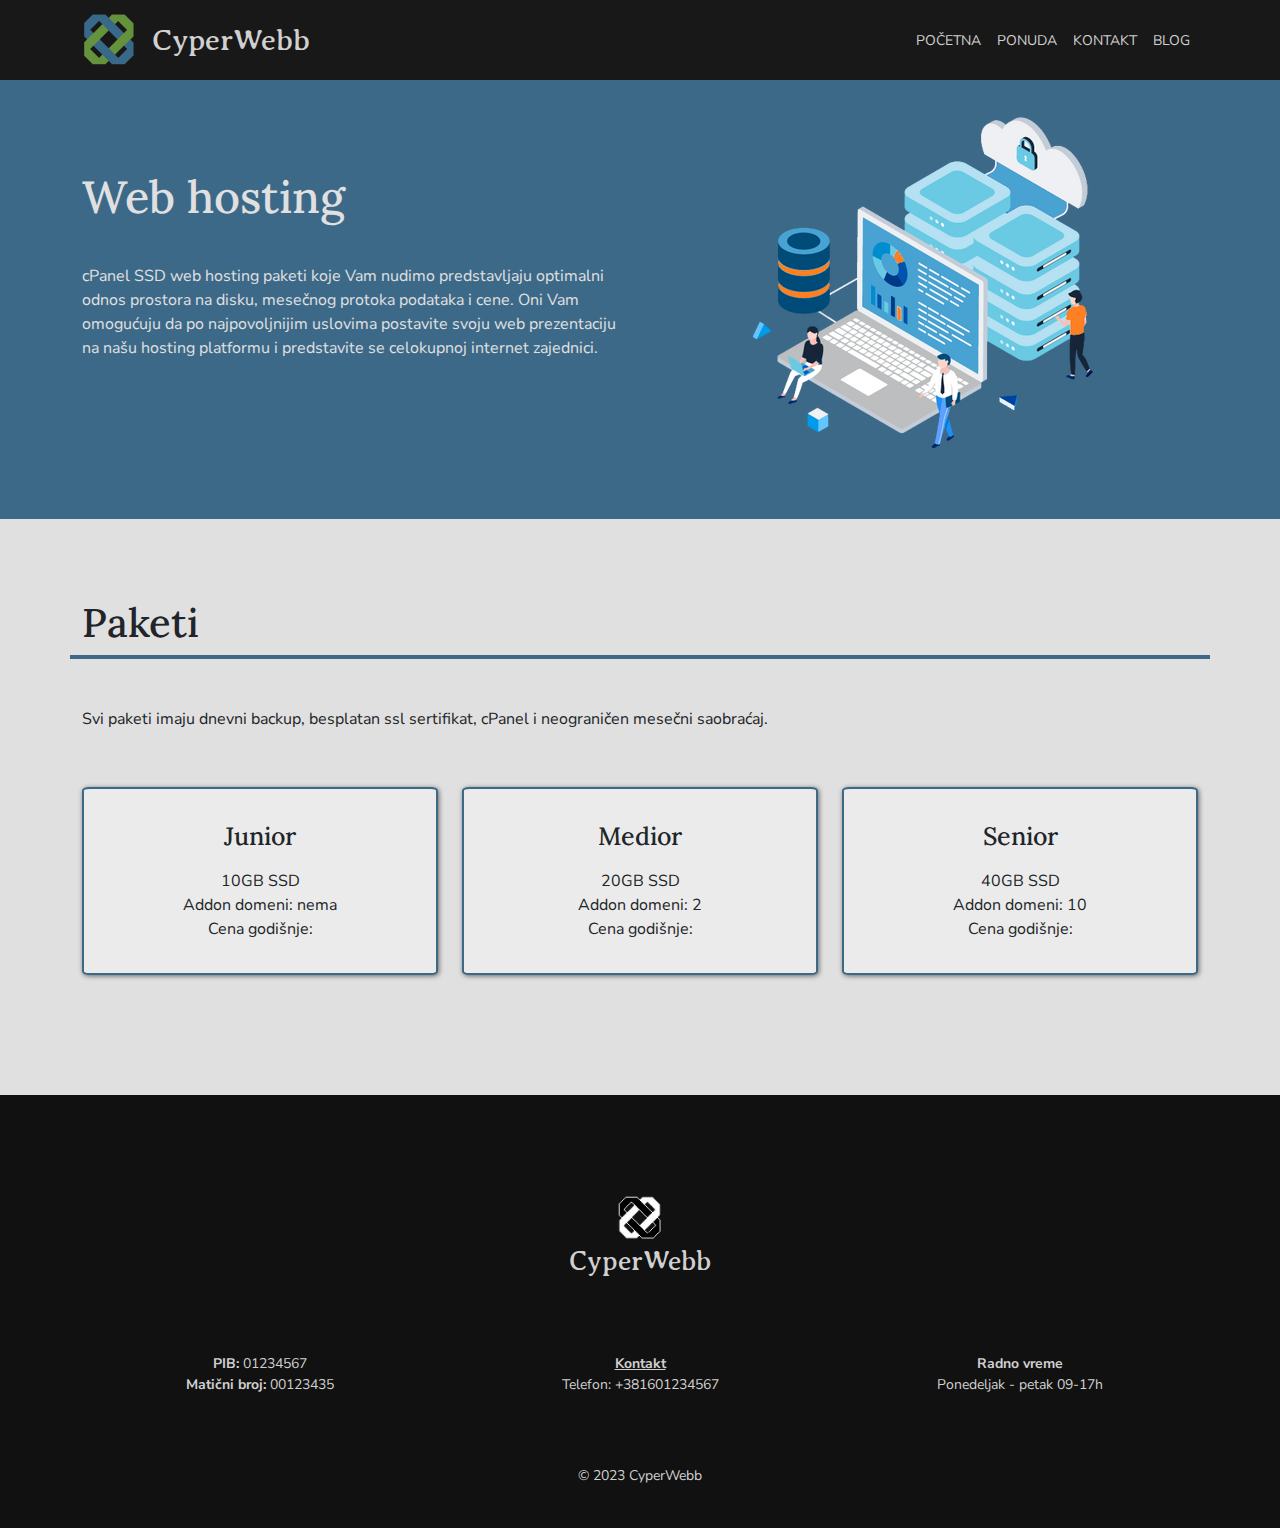
<file: web-hosting.html>
<!DOCTYPE html>
<html lang="en">
<head>
  <title>CyperWebb - Web Hosting</title>
  <meta charset="utf-8">
  <meta name="viewport" content="width=device-width, initial-scale=1">
  <link href="https://cdn.jsdelivr.net/npm/bootstrap@5.2.3/dist/css/bootstrap.min.css" rel="stylesheet">
  <script src="https://cdn.jsdelivr.net/npm/bootstrap@5.2.3/dist/js/bootstrap.bundle.min.js"></script>

  <link rel="stylesheet" href="font/css/ikonice.css">
  <link rel="stylesheet" href="main.css">

  <link rel="apple-touch-icon" sizes="57x57" href="favicon/apple-icon-57x57.png"> 
  <link rel="apple-touch-icon" sizes="60x60" href="favicon/apple-icon-60x60.png">
  <link rel="apple-touch-icon" sizes="72x72" href="favicon/apple-icon-72x72.png">
  <link rel="apple-touch-icon" sizes="76x76" href="favicon/apple-icon-76x76.png">
  <link rel="apple-touch-icon" sizes="114x114" href="favicon/apple-icon-114x114.png">
  <link rel="apple-touch-icon" sizes="120x120" href="favicon/apple-icon-120x120.png">
  <link rel="apple-touch-icon" sizes="144x144" href="favicon/apple-icon-144x144.png">
  <link rel="apple-touch-icon" sizes="152x152" href="favicon/apple-icon-152x152.png">
  <link rel="apple-touch-icon" sizes="180x180" href="favicon/apple-icon-180x180.png">
  <link rel="icon" type="image/png" sizes="192x192"  href="favicon/android-icon-192x192.png">
  <link rel="icon" type="image/png" sizes="32x32" href="favicon/favicon-32x32.png">
  <link rel="icon" type="image/png" sizes="96x96" href="favicon/favicon-96x96.png"> 
  <link rel="icon" type="image/png" sizes="16x16" href="favicon/favicon-16x16.png">
  <link rel="manifest" href="favicon/manifest.json">
  <meta name="msapplication-TileColor" content="#ffffff">
  <meta name="msapplication-TileImage" content="favicon/ms-icon-144x144.png">
  <meta name="theme-color" content="#ffffff">

  <link rel="preconnect" href="https://fonts.googleapis.com">
  <link rel="preconnect" href="https://fonts.gstatic.com" crossorigin>
  <link href="https://fonts.googleapis.com/css2?family=Averia+Serif+Libre&family=Lora:wght@700&family=Nunito+Sans:wght@400;700&display=swap" rel="stylesheet">

<script src="script.js">  </script>

</head>


<body>
    <nav class="navbar fixed-top navbar-expand-sm bg-header navbar-dark">
      <div class="container">
        <a href="ponuda.html" class="navbar-brand">
            <img src="logo.png">
        </a>
        <div class="cyperwebb"> CyperWebb </div> 
        <button class="navbar-toggler" type="button" data-bs-toggle="collapse" data-bs-target="#collapsibleNavbar">
          <span class="navbar-toggler-icon"></span>
        </button>
        <div class="collapse navbar-collapse" id="collapsibleNavbar">
            <ul class="navbar-nav ms-auto">
                <li class="nav-item">
                <a href="index.html" class="nav-link">POČETNA</a>
                </li>
                <li class="nav-item">
                <a href="ponuda.html" class="nav-link">PONUDA</a>
                </li>
                <li class="nav-item">
                <a href="kontakt.html" class="nav-link">KONTAKT</a>
                </li>
                <li class="nav-item">
                    <a class="nav-link">BLOG</a>
                </li>
            </ul>
        </div>
        
      </div>
    </nav>



    <div class="container-fluid bg-primarna" id="intro">
        <div class="container">
            <div class="row">
                <div class="col-sm-6 intro-tekst">
                    <h1>Web hosting</h1>
                    <p class="pg">
                        cPanel SSD web hosting paketi koje Vam nudimo predstavljaju optimalni odnos 
                        prostora na disku, mesečnog protoka podataka i cene. Oni Vam omogućuju da po 
                        najpovoljnijim uslovima postavite svoju web prezentaciju na našu hosting platformu 
                        i predstavite se celokupnoj internet zajednici.
                    </p>
                </div>
                <div class="col-sm-6">
                    <img src="img/slika5.png" class="slika4">
                </div>
            </div>
        </div>
    </div>


    <div class="container-fluid ponuda-traka bg2 paketi-traka">
        <div class="container">
            <div class="row">
                <h2>Paketi</h2>
                <hr class="linija">
            </div>
            <div><p class="pg">Svi paketi imaju dnevni backup, besplatan ssl sertifikat, cPanel i neograničen mesečni saobraćaj.</p></div>
            <div class="row mb-4 mt-4 ponuda-kartice">
                <div class="col-md-4 col-sm-6">
                    <div class="card">
                      <div class="card-body">
                           <h4 class="card-title">Junior</h4>
                           <p class="card-text">10GB SSD<br>Addon domeni: nema<br>Cena godišnje:</p>
                      </div>
                    </div>
                </div>
                <div class="col-md-4 col-sm-6">
                    <div class="card">
                      <div class="card-body">
                           <h4 class="card-title">Medior</h4>
                           <p class="card-text">20GB SSD<br>Addon domeni: 2<br>Cena godišnje:</p>
                      </div>
                    </div>
                </div>
                <div class="col-md-4 col-sm-6">
                    <div class="card">
                      <div class="card-body">
                           <h4 class="card-title">Senior</h4>
                           <p class="card-text">40GB SSD<br>Addon domeni: 10<br>Cena godišnje:</p>
                      </div>
                    </div>
                </div>
            </div>
        </div>
    </div>



    <footer class="container-fluid bg-footer">
        <div class="container futer">
             <div class="row cyperwebb">
                <img src="crnilogo.png" id="footer-logo">
             </div>
             <div class="row">
                  <p class="crni-logo">CyperWebb</p>
             </div>
            <div class="row footer-text">
                 <div class="col-4">
                     <b>PIB:</b> 01234567 <br>
                     <b>Matični broj:</b> 00123435
                 </div>
                 <div class="col-4">
                     <a href="kontakt.html" class="footer-kontakt-link"><b>Kontakt</b></a><br>
                     Telefon: +381601234567
                 </div>
                 <div class="col-4">
                    <b>Radno vreme</b><br>
                     Ponedeljak - petak 09-17h
                 </div>
            </div>
            <div class="row cw">
                © 2023 CyperWebb
            </div>
        </div>
     </footer>

</body>
</html>
</file>
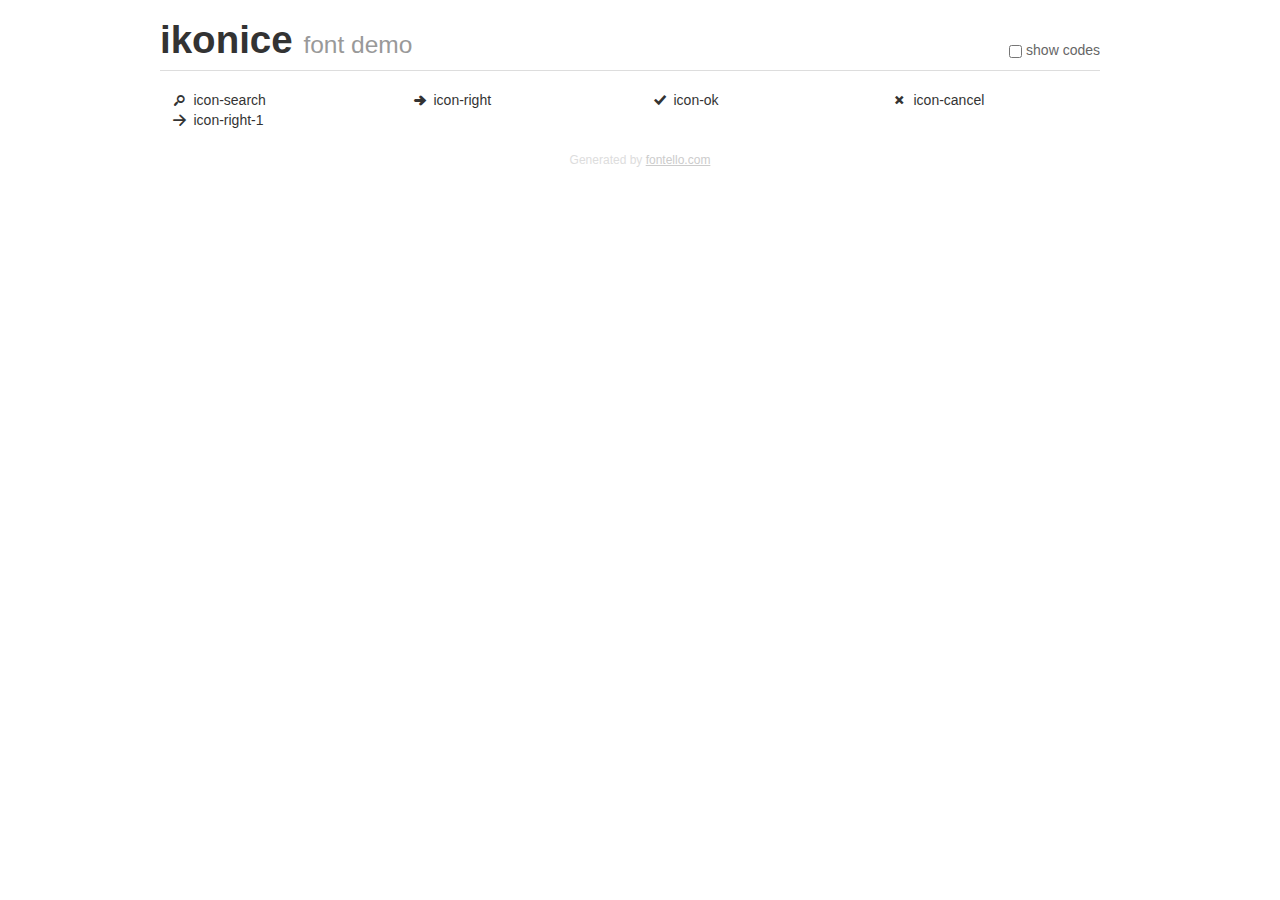
<file: font/demo.html>
<!DOCTYPE html>
<html>
  <head>
  <!--[if lt IE 9]><script language="javascript" type="text/javascript" src="//html5shim.googlecode.com/svn/trunk/html5.js"></script><![endif]-->
  <meta charset="UTF-8">
  <style>
    html {
      font-size: 100%;
      -webkit-text-size-adjust: 100%;
      -ms-text-size-adjust: 100%;
    }
    a:focus {
      outline: thin dotted #333;
      outline: 5px auto -webkit-focus-ring-color;
      outline-offset: -2px;
    }
    a:hover,
    a:active {
      outline: 0;
    }
    input {
      margin: 0;
      font-size: 100%;
      vertical-align: middle;
      *overflow: visible;
      line-height: normal;
    }
    input::-moz-focus-inner {
      padding: 0;
      border: 0;
    }
    body {
      margin: 0;
      font-family: "Helvetica Neue", Helvetica, Arial, sans-serif;
      font-size: 14px;
      line-height: 20px;
      color: #333;
      background-color: #fff;
    }
    a {
      color: #08c;
      text-decoration: none;
    }
    a:hover {
      color: #005580;
      text-decoration: underline;
    }
    .row {
      margin-left: -20px;
      *zoom: 1;
    }
    .row:before,
    .row:after {
      display: table;
      content: "";
      line-height: 0;
    }
    .row:after {
      clear: both;
    }
    .span3 {
      float: left;
      min-height: 1px;
      margin-left: 20px;
      width: 220px;
    }
    .container {
      width: 940px;
      margin-right: auto;
      margin-left: auto;
      *zoom: 1;
    }
    .container:before,
    .container:after {
      display: table;
      content: "";
      line-height: 0;
    }
    .container:after {
      clear: both;
    }
    small {
      font-size: 85%;
    }
    h1 {
      margin: 10px 0;
      font-family: inherit;
      font-weight: bold;
      line-height: 20px;
      color: inherit;
      text-rendering: optimizelegibility;
      line-height: 40px;
      font-size: 38.5px;
    }
    h1 small {
      font-weight: normal;
      line-height: 1;
      color: #999;
      font-size: 24.5px;
    }

    body {
      margin-top: 90px;
    }
    .header {
      position: fixed;
      top: 0;
      left: 50%;
      margin-left: -480px;
      background-color: #fff;
      border-bottom: 1px solid #ddd;
      padding-top: 10px;
      z-index: 10;
    }
    .footer {
      color: #ddd;
      font-size: 12px;
      text-align: center;
      margin-top: 20px;
    }
    .footer a {
      color: #ccc;
      text-decoration: underline;
    }
    .the-icons {
      font-size: 14px;
      line-height: 24px;
    }
    .switch {
      position: absolute;
      right: 0;
      bottom: 10px;
      color: #666;
    }
    .switch input {
      margin-right: 0.3em;
    }
    .codesOn .i-name {
      display: none;
    }
    .codesOn .i-code {
      display: inline;
    }
    .i-code {
      display: none;
    }
    @font-face {
      font-family: 'ikonice';
      src: url('./font/ikonice.eot?35954370');
      src: url('./font/ikonice.eot?35954370#iefix') format('embedded-opentype'),
           url('./font/ikonice.woff?35954370') format('woff'),
           url('./font/ikonice.ttf?35954370') format('truetype'),
           url('./font/ikonice.svg?35954370#ikonice') format('svg');
      font-weight: normal;
      font-style: normal;
    }
    .demo-icon {
      font-family: "ikonice";
      font-style: normal;
      font-weight: normal;
      speak: never;
     
      display: inline-block;
      text-decoration: inherit;
      width: 1em;
      margin-right: .2em;
      text-align: center;
      /* opacity: .8; */
     
      /* For safety - reset parent styles, that can break glyph codes*/
      font-variant: normal;
      text-transform: none;
     
      /* fix buttons height, for twitter bootstrap */
      line-height: 1em;
     
      /* Animation center compensation - margins should be symmetric */
      /* remove if not needed */
      margin-left: .2em;
     
      /* You can be more comfortable with increased icons size */
      /* font-size: 120%; */
     
      /* Font smoothing. That was taken from TWBS */
      -webkit-font-smoothing: antialiased;
      -moz-osx-font-smoothing: grayscale;
     
      /* Uncomment for 3D effect */
      /* text-shadow: 1px 1px 1px rgba(127, 127, 127, 0.3); */
    }
    </style>
    <link rel="stylesheet" href="css/animation.css"><!--[if IE 7]><link rel="stylesheet" href="css/" + font.fontname + "-ie7.css"><![endif]-->
    <script>
      function toggleCodes(on) {
        var obj = document.getElementById('icons');
      
        if (on) {
          obj.className += ' codesOn';
        } else {
          obj.className = obj.className.replace(' codesOn', '');
        }
      }
    </script>
  </head>
  <body>
    <div class="container header">
      <h1>ikonice <small>font demo</small></h1>
      <label class="switch">
        <input type="checkbox" onclick="toggleCodes(this.checked)">show codes
      </label>
    </div>
    <div class="container" id="icons">
      <div class="row">
        <div class="span3" title="Code: 0xe800">
          <i class="demo-icon icon-search">&#xe800;</i> <span class="i-name">icon-search</span><span class="i-code">0xe800</span>
        </div>
        <div class="span3" title="Code: 0xe801">
          <i class="demo-icon icon-right">&#xe801;</i> <span class="i-name">icon-right</span><span class="i-code">0xe801</span>
        </div>
        <div class="span3" title="Code: 0xe802">
          <i class="demo-icon icon-ok">&#xe802;</i> <span class="i-name">icon-ok</span><span class="i-code">0xe802</span>
        </div>
        <div class="span3" title="Code: 0xe803">
          <i class="demo-icon icon-cancel">&#xe803;</i> <span class="i-name">icon-cancel</span><span class="i-code">0xe803</span>
        </div>
      </div>
      <div class="row">
        <div class="span3" title="Code: 0xe804">
          <i class="demo-icon icon-right-1">&#xe804;</i> <span class="i-name">icon-right-1</span><span class="i-code">0xe804</span>
        </div>
      </div>
    </div>
    <div class="container footer">Generated by <a href="https://fontello.com">fontello.com</a></div>
  </body>
</html>
</file>
<file: font/css/ikonice.css>
@font-face {
  font-family: 'ikonice';
  src: url('../font/ikonice.eot?55894695');
  src: url('../font/ikonice.eot?55894695#iefix') format('embedded-opentype'),
       url('../font/ikonice.woff2?55894695') format('woff2'),
       url('../font/ikonice.woff?55894695') format('woff'),
       url('../font/ikonice.ttf?55894695') format('truetype'),
       url('../font/ikonice.svg?55894695#ikonice') format('svg');
  font-weight: normal;
  font-style: normal;
}
/* Chrome hack: SVG is rendered more smooth in Windozze. 100% magic, uncomment if you need it. */
/* Note, that will break hinting! In other OS-es font will be not as sharp as it could be */
/*
@media screen and (-webkit-min-device-pixel-ratio:0) {
  @font-face {
    font-family: 'ikonice';
    src: url('../font/ikonice.svg?55894695#ikonice') format('svg');
  }
}
*/
[class^="icon-"]:before, [class*=" icon-"]:before {
  font-family: "ikonice";
  font-style: normal;
  font-weight: normal;
  speak: never;

  display: inline-block;
  text-decoration: inherit;
  width: 1em;
  margin-right: .2em;
  text-align: center;
  /* opacity: .8; */

  /* For safety - reset parent styles, that can break glyph codes*/
  font-variant: normal;
  text-transform: none;

  /* fix buttons height, for twitter bootstrap */
  line-height: 1em;

  /* Animation center compensation - margins should be symmetric */
  /* remove if not needed */
  margin-left: .2em;

  /* you can be more comfortable with increased icons size */
  /* font-size: 120%; */

  /* Font smoothing. That was taken from TWBS */
  -webkit-font-smoothing: antialiased;
  -moz-osx-font-smoothing: grayscale;

  /* Uncomment for 3D effect */
  /* text-shadow: 1px 1px 1px rgba(127, 127, 127, 0.3); */
}

.icon-search:before { content: '\e800'; } /* '' */
.icon-right:before { content: '\e801'; } /* '' */
.icon-ok:before { content: '\e802'; } /* '' */
.icon-cancel:before { content: '\e803'; } /* '' */
.icon-right-1:before { content: '\e804'; } /* '' */
</file>
<file: main.css>
@media screen and (min-width:800px){

    .slika1{
        height:400px;
        display:block;
        margin:auto;
        padding-top:3em;
    }

    .tld{
      padding-bottom:4em;
    }

    h1{
      padding-top:2em;
    }

    .slika2{
      display: block;
      margin-left:3em;
      margin-right:auto;
      padding-top:3em;
      padding-bottom:2em;
    }

    .slika3{
      padding-top:2em;
      padding-bottom:2em;
    }

    #intro{
      padding-bottom:4em;
    }

    .serveri{
      height: 100%;
    }
    
}

@media screen and (max-width:800px){

    .intro-tekst{
        padding-top:50px;
    }

    .slika1{
      width:0%;
  }

    .prvi-red{
      padding-top:1em;
    }

    .tld .row{
      padding-top:7px;
    }

    .tld{
      padding-bottom:2em;
      padding-top:2em;

    }

    .ponuda-traka .card{
      margin-bottom:1em;
      height:auto;
    }

    h1{
      padding-top:1em;
    }
    
    .navbar-nav{
      text-align:left;
      padding-top:2em;
      padding-bottom:2em;
    }

    .navbar-nav > li > a{
      font-size:20px;
      padding-bottom:1em;
      padding-left:1em;
    }

    .slika2{
      height:0px;
    }

    .slika3{
      padding-top:2em;
      width:100%;
    }

    #intro{
      padding-bottom:0.5em;
   }

    .slika4{
      padding-bottom:2em;
    }

    .tld{
      border-top-right-radius:6%;
      border-bottom-right-radius:6%;
    }
    
}

#intro{
  color:#E0E0E0;
  padding-top:5em;
}

footer{
   font-size:85%;
   color:#D0D0D0;
}

.ponuda-traka{
   background-color:silver;
}

.card{
  text-align:center;
  background-color: #EBEBEB;
}

.ponuda-traka .card{
   border-radius:2%;
   box-shadow: 1px 1px 5px #666;
}

.tld .card{
   border-radius:3%;
   box-shadow: 1px 1px 5px #666;
   height:160px;
   margin-bottom:0.5em;
}

.tld{
  border-top-left-radius:6%;
  border-bottom-left-radius:6%;
}


.cyperwebb{
  color:#D0D0D0;
  font-size:30px;
}

.nav-link{
  color:#D0D0D0;
  font-size:14px;
}

.nav-link:hover{
  color:#D66A1D;
  text-decoration:underline;
  text-decoration-color:#D66A1D;
}

.footer-kontakt-link{
  color:#D0D0D0;
}

.footer-kontakt-link:hover{
  color:#D66A1D;
  text-decoration:underline;
  text-decoration-color:#D66A1D;
}

.d-flex{
  padding-top:1em;
  padding-bottom:1em;
}

h1{
  font-size:45px;
  font-family: 'Lora', serif;
}

h2{
  font-family: 'Lora', serif;
  padding-top:2em;
  font-size:40px;
}

h4{
  font-family: 'Lora', serif;
  padding-bottom:10px;
  font-size:25px;
}

h5{
  font-family: 'Lora', serif;
  padding-bottom:10px;
  font-size:40px;
}

div{
  font-family: 'Nunito Sans', sans-serif;
}

.cyperwebb{
  font-family: 'Averia Serif Libre', cursive;
  display:flex;
  justify-content:center;
  font-size:30px;
}

.ponuda-traka .hosting-kartice.active{
  border-color:#D66A1D;
  border-width:5px;
}

.dostupno{
  border-color:#489D3A;
  border-width:10px;
}

.nedostupno{
  border-color:#A90000;
  border-width:10px;
}

#footer-logo{
  width:70px;
}

.ponuda-kartice{
  padding-bottom:1em;
  padding-top:2em;
}

.ponuda-kartice .card{
  padding-top:1em;
  padding-bottom:1em;
  border-color:#3D6988;
  border-width:2px;
}

.bg-primarna{
  background-color:#3D6988;
}

.bg-sekundarna{
  background-color:#D66A1D;
}


.bg-danger{
  color:#A90000;
}

.bg-success{
  background-color:#489D3A;
}

.bg-warning{
  background-color:#F1B20E;
}

.bg-info{
  background-color:#5DBAED;
}

.bg1{
  background-color:#EBEBEB;
}

.bg2{
  background-color:#E0E0E0;
}

.bg-footer{
  background-color:#121111;
}

.text-footer-color{
  color:#D0D0D0;
}

.okvir-color{
  color:#494848;
}

.text-color{
  color:#201F1F;
}

.bg-header{
  background-color:#191818;
}

.crni-logo{
  font-size:27px;
  font-family: 'Averia Serif Libre', cursive;
  text-align:center;
  padding-bottom:1em;
}

.footer-text{
  text-align:center;
  padding-top:2em;
  padding-bottom:3em;
}

.cw{
  display:flex;
  justify-content:center;
  padding-bottom:3em;
  padding-top:2em;
}

#btn-proveri-domen{
  background:#D66A1D;
  margin-top:1em;
  margin-bottom:3em;
  border:#E0E0E0;
}

.btn-kontakt, .btn-posalji{
  background:#D66A1D;
  margin-bottom:4em;
  border:#E0E0E0;
  color:#E0E0E0;
}

.btn-kontakt:hover, .btn-posalji:hover, #btn-proveri-domen:hover{
  background:#3D6988;
  color: #E0E0E0;
}

.btn.btn-kontakt:active, .btn.btn-posalji:active, #btn-proveri-domen:active{
  background: #EBEBEB;
  color:#201F1F;
  border:1px solid #D66A1D;
} 

.btn.btn-pretrazi{
  background:#D66A1D;
  border:2px solid #2E2D2D;
  color: #2E2D2D;
}

.btn.btn-pretrazi:hover{
  background:#201F1F;
  border:2px solid #201F1F;
  color:#E0E0E0;
}

.btn.btn-pretrazi:active{
  background:#E0E0E0;
  color: #D66A1D;
  border:2px solid #D66A1D;
}

#domen{
  margin-top:1em;
  width:60%;
  background-color: #E0E0E0;
  border:1px solid #9A9A9A;
}

.form-group{
  margin-top:3em;
}

.text-u-boji{
  color:#D66A1D;
  font-weight:900;
}

.card .text-u-boji{
  font-size:20px;
}

.linija{
  border: 2px solid #3D6988;
  opacity:100;
}

.recenica{
  padding-top:4em;
  color:#E0E0E0;
}

.pd{
  padding-bottom:3em;
}

.pg{
  padding-top:2em;
}

.pg2{
  padding-top:4em;
}

.futer{
  padding-top:100px;
  font-size:14px;
}

.form-control.pretrazi-polje{
  width:90%;
  border:2px solid #2E2D2D;
  background-color: #E0E0E0;
}

.form-control.pretrazi-polje:focus{
  border:2px solid #D66A1D;
}

.form-control:focus{
  box-shadow: 0 0 5px #3D6988;
  background-color:#E0E0E0;
}

.index-stranica{
  padding-top:300px;
  padding-bottom:200px;
  font-size:25px;
  text-align:center;
}

.paketi-traka{
  padding-bottom:5em;
}

.slika4{
  padding-top:2em;
  margin:auto;
  display:block;
  max-width:100%;
}

.card-link{
  text-decoration:none;
  color: inherit;
}

.card-link:hover{
  text-decoration:none;
  color: inherit;
}

.kontakt-stranica{
  padding-top:5em;
  padding-bottom:0.7em;
}

.podaci{
  padding-top:2em;
  padding-bottom:3em;
}
.posaljite-poruku{
  font-size:25px;
  font-weight:bold;
  padding-top:1em;
}

.fl{
  padding-top:1.7em;
}

.btn-posalji{
  margin-top:1em;
  margin-bottom:130px;
}

.form-control{
  border-color:#9A9A9A;
  background-color:#E0E0E0;
}

.zvezdica{
  color:#A90000;
  font-weight:bold;
}

p, label{
  font-size:16px;
}

.icon-right-1{
   color:#D66A1D;
   font-weight:900;
   font-size:30px;
   display: flex;
   justify-content:right;
}
</file>
<file: font/css/animation.css>
/*
   Animation example, for spinners
*/
.animate-spin {
  -moz-animation: spin 2s infinite linear;
  -o-animation: spin 2s infinite linear;
  -webkit-animation: spin 2s infinite linear;
  animation: spin 2s infinite linear;
  display: inline-block;
}
@-moz-keyframes spin {
  0% {
    -moz-transform: rotate(0deg);
    -o-transform: rotate(0deg);
    -webkit-transform: rotate(0deg);
    transform: rotate(0deg);
  }

  100% {
    -moz-transform: rotate(359deg);
    -o-transform: rotate(359deg);
    -webkit-transform: rotate(359deg);
    transform: rotate(359deg);
  }
}
@-webkit-keyframes spin {
  0% {
    -moz-transform: rotate(0deg);
    -o-transform: rotate(0deg);
    -webkit-transform: rotate(0deg);
    transform: rotate(0deg);
  }

  100% {
    -moz-transform: rotate(359deg);
    -o-transform: rotate(359deg);
    -webkit-transform: rotate(359deg);
    transform: rotate(359deg);
  }
}
@-o-keyframes spin {
  0% {
    -moz-transform: rotate(0deg);
    -o-transform: rotate(0deg);
    -webkit-transform: rotate(0deg);
    transform: rotate(0deg);
  }

  100% {
    -moz-transform: rotate(359deg);
    -o-transform: rotate(359deg);
    -webkit-transform: rotate(359deg);
    transform: rotate(359deg);
  }
}
@-ms-keyframes spin {
  0% {
    -moz-transform: rotate(0deg);
    -o-transform: rotate(0deg);
    -webkit-transform: rotate(0deg);
    transform: rotate(0deg);
  }

  100% {
    -moz-transform: rotate(359deg);
    -o-transform: rotate(359deg);
    -webkit-transform: rotate(359deg);
    transform: rotate(359deg);
  }
}
@keyframes spin {
  0% {
    -moz-transform: rotate(0deg);
    -o-transform: rotate(0deg);
    -webkit-transform: rotate(0deg);
    transform: rotate(0deg);
  }

  100% {
    -moz-transform: rotate(359deg);
    -o-transform: rotate(359deg);
    -webkit-transform: rotate(359deg);
    transform: rotate(359deg);
  }
}
</file>
